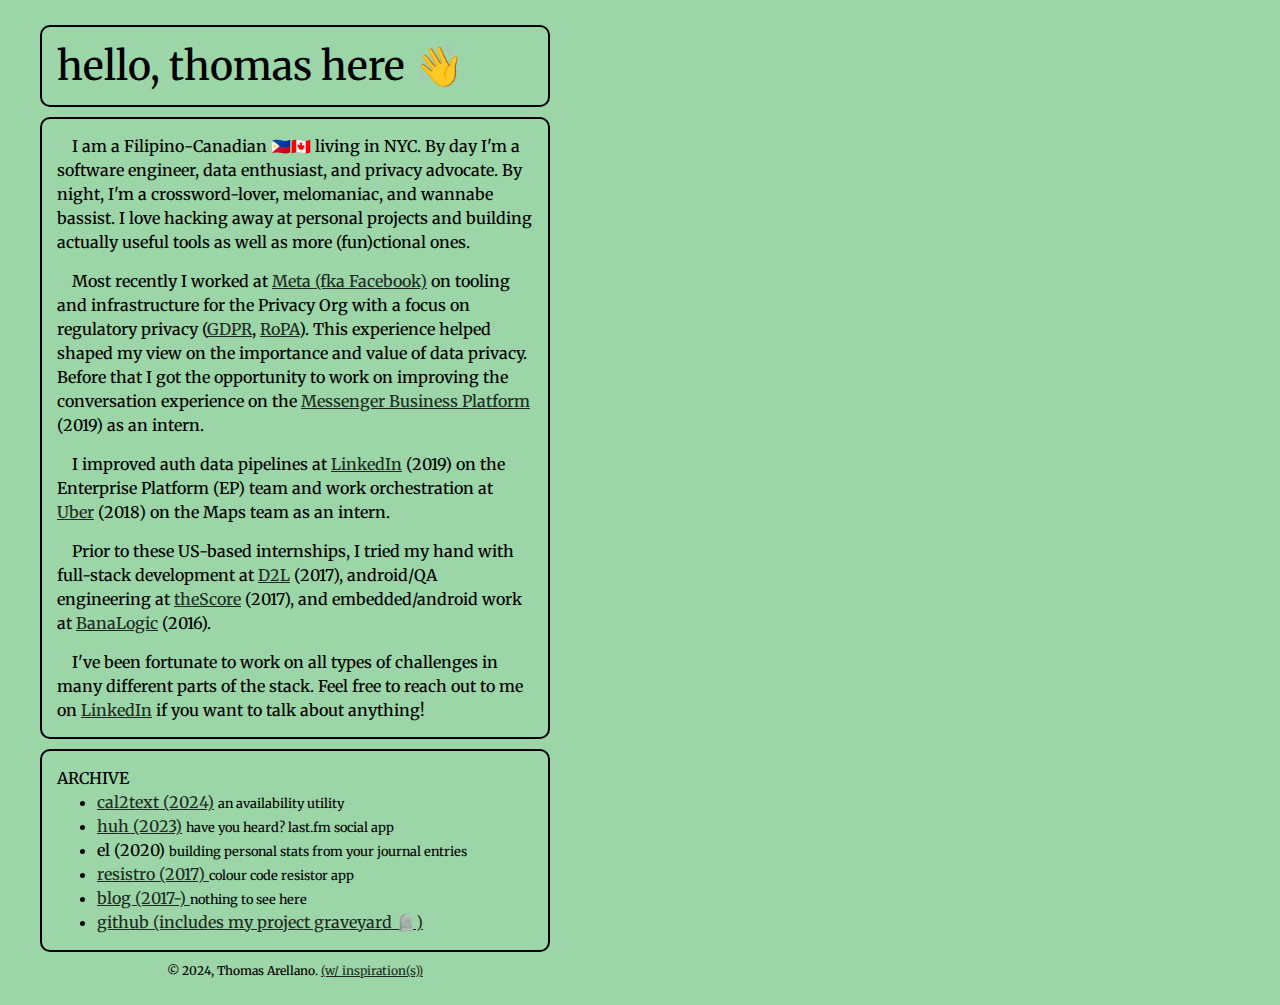
<file: index.html>
<!DOCTYPE html>
<html lang="en">

<head>

    <meta charset="utf-8">
    <meta http-equiv="X-UA-Compatible" content="IE=edge">
    <meta name="viewport" content="width=device-width, initial-scale=1">
    <meta name="description" content="">
    <meta name="author" content="">
    <link rel="shortcut icon" type="image/x-icon" href="favicon.ico">

    <title>tarellano</title>

    <!-- Bootstrap Core CSS -->
    <link href="css/bootstrap.min.css" rel="stylesheet">

    <!-- Custom CSS -->
    <link href="css/style.css" rel="stylesheet">

    <!-- Custom Fonts -->
    <link href="font-awesome/css/font-awesome.min.css" rel="stylesheet" type="text/css">
    <link href="https://fonts.googleapis.com/css?family=Merriweather" rel="stylesheet">

    <!-- HTML5 Shim and Respond.js IE8 support of HTML5 elements and media queries -->
    <!-- WARNING: Respond.js doesn't work if you view the page via file:// -->
    <!--[if lt IE 9]>
        <script src="https://oss.maxcdn.com/libs/html5shiv/3.7.0/html5shiv.js"></script>
        <script src="https://oss.maxcdn.com/libs/respond.js/1.4.2/respond.min.js"></script>
    <![endif]-->

</head>

<body>
    <div class="main">
        <div id="content">
            <div class="container">
                <div class="row bordered">
                    <div class="col-md top-margin">
                        <h1>hello, thomas here 👋</h1>
                    </div>
                </div>
                <div class="row bordered">
                    <div class="col-md top-margin">
                        <p>
                            I am a Filipino-Canadian 🇵🇭🇨🇦 living in NYC. By day I'm a software engineer, data
                            enthusiast, and privacy advocate.
                            By night, I'm a crossword-lover, melomaniac, and wannabe bassist.
                            I love hacking away at personal projects and building actually
                            useful tools as well as more (fun)ctional ones.
                        </p>
                        <p>
                            Most recently I worked at <a href="https://www.meta.com/">Meta (fka Facebook)</a> on tooling
                            and infrastructure
                            for the Privacy Org with a focus on regulatory privacy (<a
                                href="https://gdpr-info.eu/">GDPR</a>, <a
                                href="https://gdpr-info.eu/art-30-gdpr/">RoPA</a>).
                            This experience helped shaped my view on the importance and value of data privacy.
                            Before that I got the opportunity to work on improving the conversation experience on
                            the <a href="https://developers.facebook.com/products/messenger/">Messenger Business
                                Platform</a> (2019) as an intern.
                        </p>
                        <p>
                            I improved auth data pipelines at <a href="https://www.linkedin.com/">LinkedIn</a> (2019) on
                            the Enterprise Platform (EP) team
                            and work orchestration at <a href="https://www.uber.com/">Uber</a> (2018) on the Maps team
                            as an intern.
                        </p>
                        <p>
                            Prior to these US-based internships, I tried my hand with full-stack development at <a
                                href="https://www.d2l.com/">D2L</a>
                            (2017),
                            android/QA engineering at <a href="https://www.thescore.com/">theScore</a> (2017), and
                            embedded/android work at <a href="https://www.bl-innovare.com/">BanaLogic</a>
                            (2016).
                        </p>
                        <p>
                            I've been fortunate to work on all types of challenges in many different parts of the stack.
                            Feel free to reach out to me on <a href="https://www.linkedin.com/in/thoarell/">LinkedIn</a>
                            if you want to talk about anything!
                        </p>
                    </div>
                </div>
                <div class="row bordered">
                    <div class="col-md top-margin">
                        ARCHIVE
                        <ul>
                            <li>
                                <a href="https://tarellano.com/cal2text/">cal2text (2024)</a>
                                <small> an availability utility </small>
                            </li>
                            <li>
                                <a href="https://github.com/tarellano/huh">huh (2023)</a>
                                <small> have you heard? last.fm social app </small>
                            </li>
                            <li>
                                el (2020)
                                <small> building personal stats from your journal entries </small>
                            </li>
                            <li>
                                <a href="https://resistro.tarellano.com">
                                    resistro (2017)
                                </a>
                                <small> colour code resistor app</small>
                            </li>
                            <li>
                                <a href="https://blog.tarellano.com/">
                                    blog (2017-)
                                </a>
                                <small> nothing to see here</small>
                            </li>
                            <li>
                                <a href="https://github.com/tarellano">
                                    github (includes my project graveyard 🪦)
                                </a>
                            </li>
                        </ul>
                    </div>
                </div>
            </div>
        </div>
        <div class="copyright">
            © 2024, Thomas Arellano. <a href="https://github.com/tarellano/tarellano.github.io?tab=readme-ov-file#v300">(w/ inspiration(s))</a>
        </div>
    </div>
</body>

</html>
</file>
<file: css/style.css>
.main {
    margin: 25px;
    max-width: 540px;
}

body {
    font-family: 'Merriweather', serif;
    font-weight: 500;
    color: rgb(0, 0, 0);
    background-color: #92d19ee7;
}

.bordered {
    border-radius: 10px;
    border: 2px solid #000000;
    margin: 10px 0px;
}

a {
    color: rgb(0, 0, 0);
    opacity: 0.8;
    text-decoration: underline;
}

a:hover {
    color: rgb(0, 0, 0);
    opacity: 1;
    text-decoration: underline;
}

h1 {
    margin-bottom: 15px;
}

p {
    text-indent: 15px;
    margin-block-end: 15px;
}

/*  Used top-margin to provide upper margin for each div inside the box
    Margin matches margin-block-end of paragraph and margin-bottom of h1 
    to ensure even spacing
 */
.top-margin {
    margin-top: 15px;
}

.copyright {
    text-align: center;
    font-size: 12px;
}
</file>
